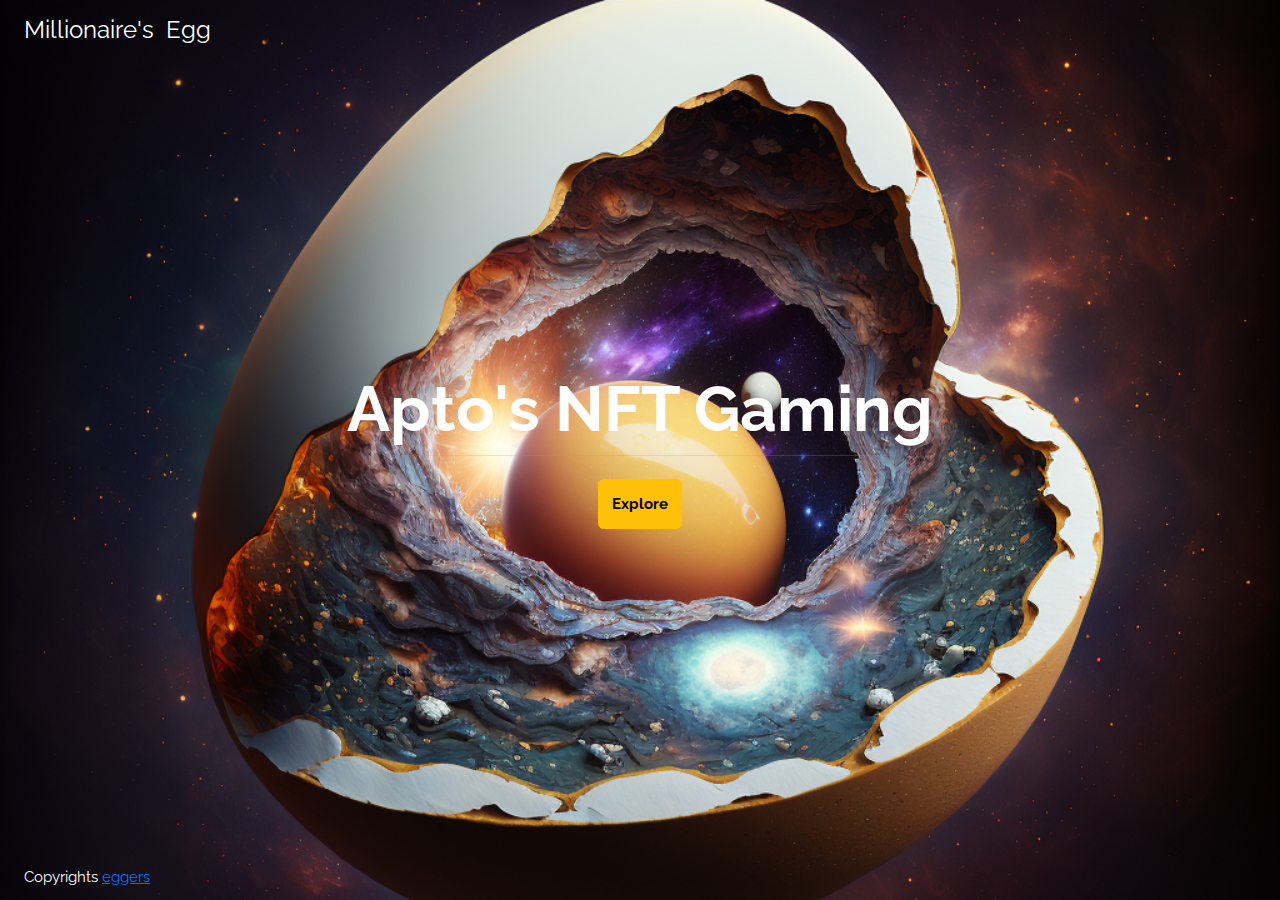
<file: index.html>
<!DOCTYPE html>
<html>
<head>
<title>Millionaire's Egg</title>
<meta charset="UTF-8">
<meta name="viewport" content="width=device-width, initial-scale=1">
<link rel="stylesheet" href="https://www.w3schools.com/w3css/4/w3.css">
<link rel="stylesheet" href="https://fonts.googleapis.com/css?family=Raleway">
<link href="https://cdn.jsdelivr.net/npm/bootstrap@5.2.3/dist/css/bootstrap.min.css" rel="stylesheet"/>

<link rel="stylesheet" href="css/indexStyle.css">

</head>
<body>

<div class="bgimg w3-display-container w3-animate-opacity w3-text-white">
  <div class="w3-display-topleft w3-padding-large w3-xlarge">
    Millionaire's  Egg
  </div>
  <div class="w3-display-middle">
    <h1 class="jumbo animate">Apto's NFT Gaming</h1>
    <hr class="w3-border-grey" style="margin:auto;width:40%"><br />
    <a class="animatebtn btn btn-warning" href="home.html"><b>Explore</b></a>
  </div>
  <div class="w3-display-bottomleft w3-padding-large">
    Copyrights <a href="#" target="_blank">eggers</a>
  </div>
</div>

</body>
</html>
</file>
<file: css/indexStyle.css>
body,h1 {
    font-family: "Raleway", sans-serif;
}
body, html {
    height: 100%
}
.bgimg {
  background-image: url('../images/eggbanner.png');
  min-height: 100%;
  background-position: center;
  background-size: cover;
  background-repeat: no-repeat;
}
.w3-display-middle{
    width: 100%;
}
.w3-display-middle > h1 {
    text-align: center;
}
.animate{
    font-size: 5vw;
    font-weight: bolder;
}
.animate:hover{
    transition:  2s;
    font-size: 8vw;
}
.animatebtn{
    display: flex; 
    margin: auto; 
    padding: 1%; 
    width: fit-content;
}
.animatebtn:hover{
    transition:  2s;
    font-size: 2vw;
}

@media only screen and (max-width: 600px) {
    .animate{
        font-size: 8vw;
        font-weight: bolder;
    }
    .animate:hover{
        transition:  2s;
        font-size: 10vw;
    }
    .animatebtn:hover{
        transition:  2s;
        font-size: 8vw;
    }
    
  }
</file>
